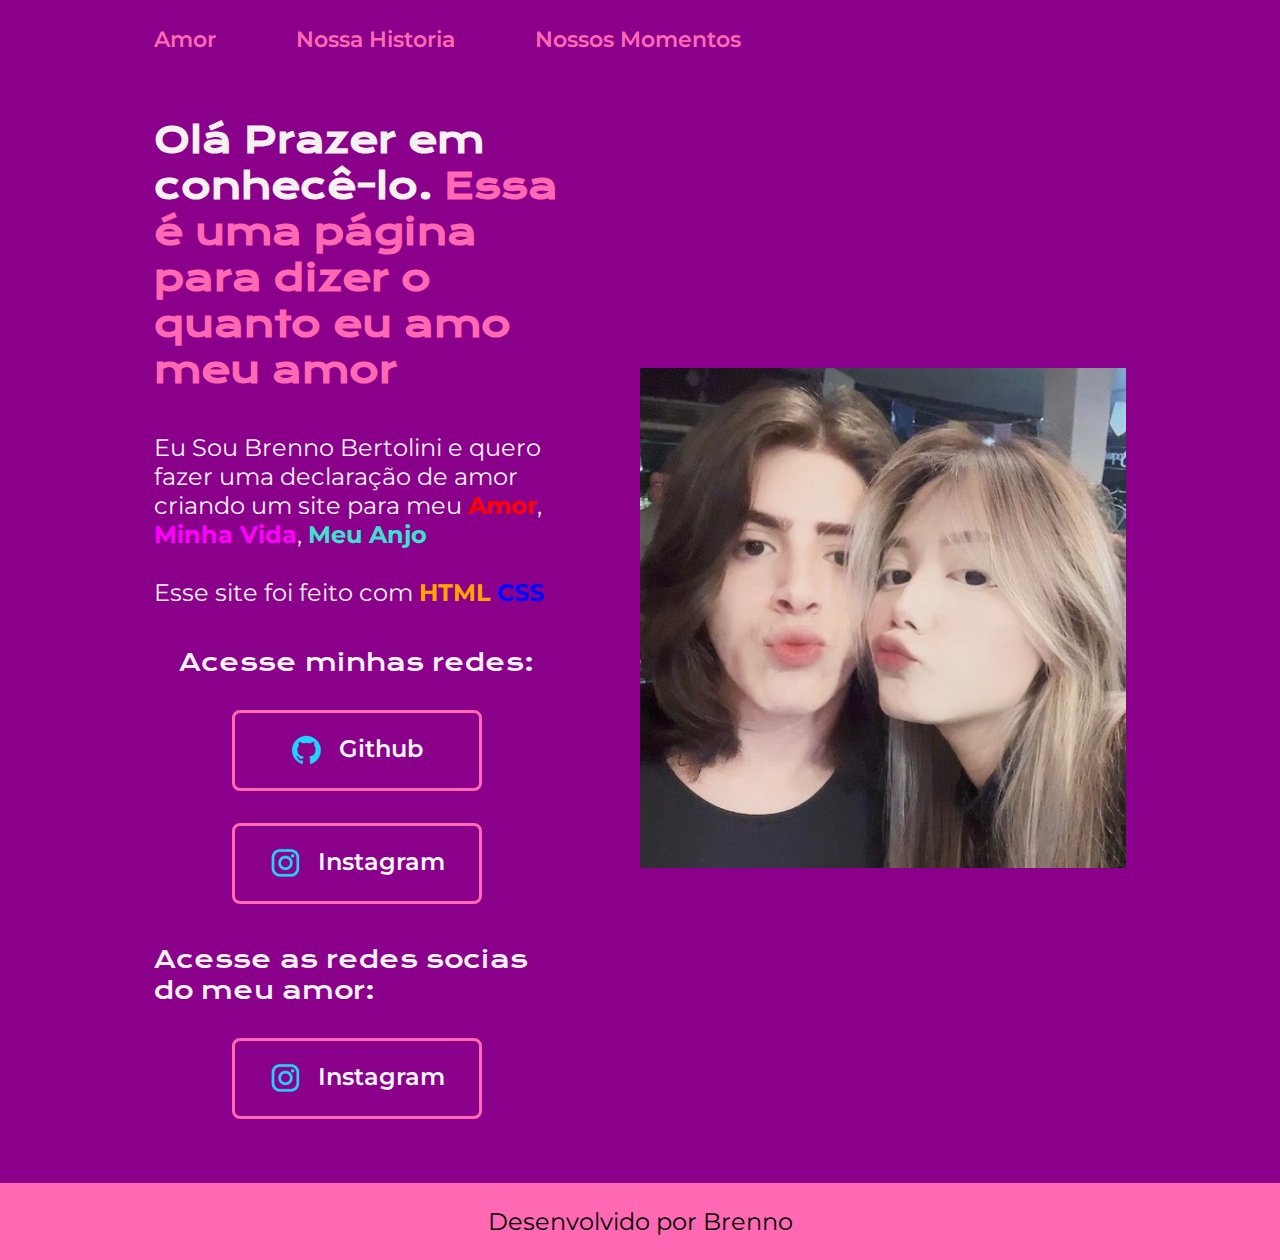
<file: site Brenno e Endy/index.html>
<!DOCTYPE html>
<html lang="pt-br">

<head>
    <meta charset="UTF-8">
    <meta http-equiv="X-UA-Compatible" content="IE=edge">
    <meta name="viewport" content="width=device-width, initial-scale=1.0">
    <title>Brenno e Endy</title>
    <link rel="stylesheet" href="./styles/style.css">
</head>

<body>
    <header class="cabecalho">
        <nav class="cabecalho__menu">
            <a class="cabecalho__menu__link" href="index.html">Amor</a>
            <a class="cabecalho__menu__link" href="Nossa Historia.html">Nossa Historia</a>
            <a class="cabecalho__menu__link" href="Nossos Momentos.html">Nossos Momentos</a>
        </nav>
    </header>
    <main class="apresentacao">
        <section class="apresentacao__conteudo">
            <h1 class="apresentacao__conteudo__titulo">Olá Prazer em conhecê-lo.
                <strong class="titulo-destaque">Essa é uma página para dizer o quanto eu amo meu amor</strong>
            </h1>
            <p class="apresentacao__conteudo__texto">Eu Sou Brenno Bertolini e quero fazer uma declaração de amor criando um site para meu     <strong class="destaque-amor">Amor</strong>, <strong class="destaque-vida">Minha Vida</strong>, <strong class="destaque-anjo">Meu Anjo</strong>
              <br> <br> Esse site foi feito com <strong class="destaque-html">HTML</strong>
                        <strong class="destaque-css">CSS</strong>
            </p>
            <div class="apresentacao__links">
                <h2 class="apresentacao__links__subtitulo">Acesse minhas redes:</h2>
                <a class="apresentacao__links__link" href="https://github.com/BrennoBertolini?tab=repositories"> <img src="./assents/github.png" alt="github"> Github</a>
                <a class="apresentacao__links__link"  href="https://www.instagram.com/brennomenoita/?__coig_restricted=1#"> <img src="./assents/instagram.png" alt="Instagram"> Instagram</a>
            </div>
            <div class="apresentacao__links">
                <h2 class="apresentacao__links__subtitulo">Acesse as redes socias do meu amor:</h2>
                <a class="apresentacao__links__link"  href="https://www.instagram.com/candyendy_/"> <img src="./assents/instagram.png" alt="Instagram"> Instagram</a>
            </div>
        </section>
    <img class="apresentacao__imagem" src="./assents/Eu e Minha esposa.jpeg" alt="Foto de BrennoBertolini">
    </main>
    <footer class="rodape">
        <p>Desenvolvido por Brenno</p>
    </footer>
</body>
</html>
</file>
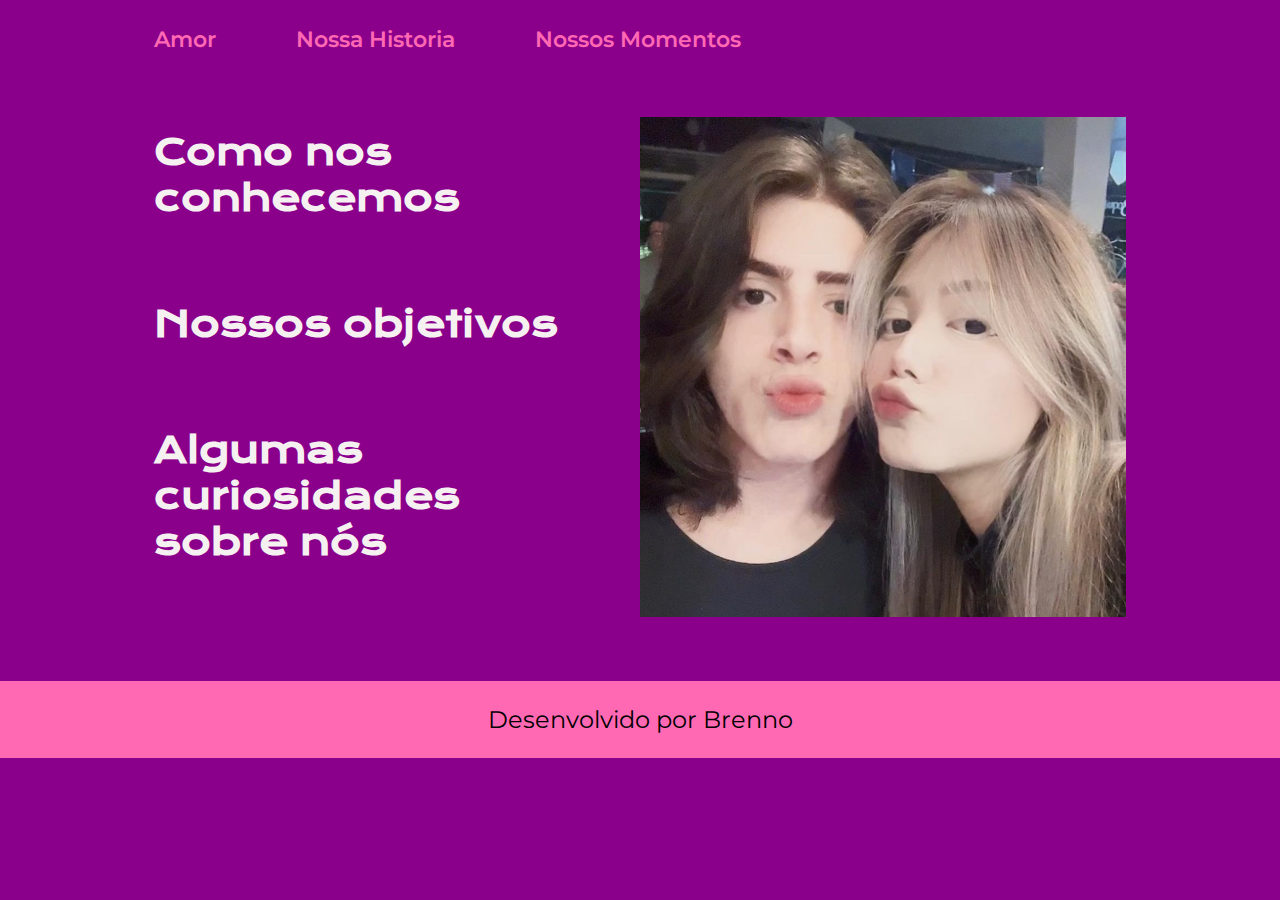
<file: site Brenno e Endy/Nossa Historia.html>
<!DOCTYPE html>
<html lang="en">
<head>
    <meta charset="UTF-8">
    <meta http-equiv="X-UA-Compatible" content="IE=edge">
    <meta name="viewport" content="width=device-width, initial-scale=1.0">
    <title>Currículo</title>
    <link rel="stylesheet" href="./styles/style.css">
</head>
<body>
    <header class="cabecalho">
        <nav class="cabecalho__menu">
            <a class="cabecalho__menu__link" href="index.html">Amor</a>
            <a class="cabecalho__menu__link" href="Nossa Historia.html">Nossa Historia</a>
            <a class="cabecalho__menu__link" href="Nossos Momentos.html">Nossos Momentos</a>
        </nav>
    </header>
    <main class="apresentacao">
        <section class="apresentacao__conteudo">
            <h1 class="apresentacao__conteudo__titulo">Como nos conhecemos</h1>
            <p 
            
            class="apresentacao__conteudo__texto__curriculo">
           
            </p>
            <h2 class="apresentacao__conteudo__titulo">Nossos objetivos</h2>
            <p class="apresentacao__conteudo__texto"></p>
            <h2 class="apresentacao__conteudo__titulo">Algumas curiosidades sobre nós</h2>
            <div class="apresentacao__conteudo__texto">
            <p class="apresentacao__conteudo__texto">
                
            </p>
            </div>    
        </section>
        <img class="apresentacao__imagem" src="./assents/Eu e Minha esposa.jpeg" alt="Foto de Brenno Bertolini programando">
    </main> 
    <footer class="rodape">
        <p>Desenvolvido por Brenno</p>
    </footer>
</body>
</html>
</file>
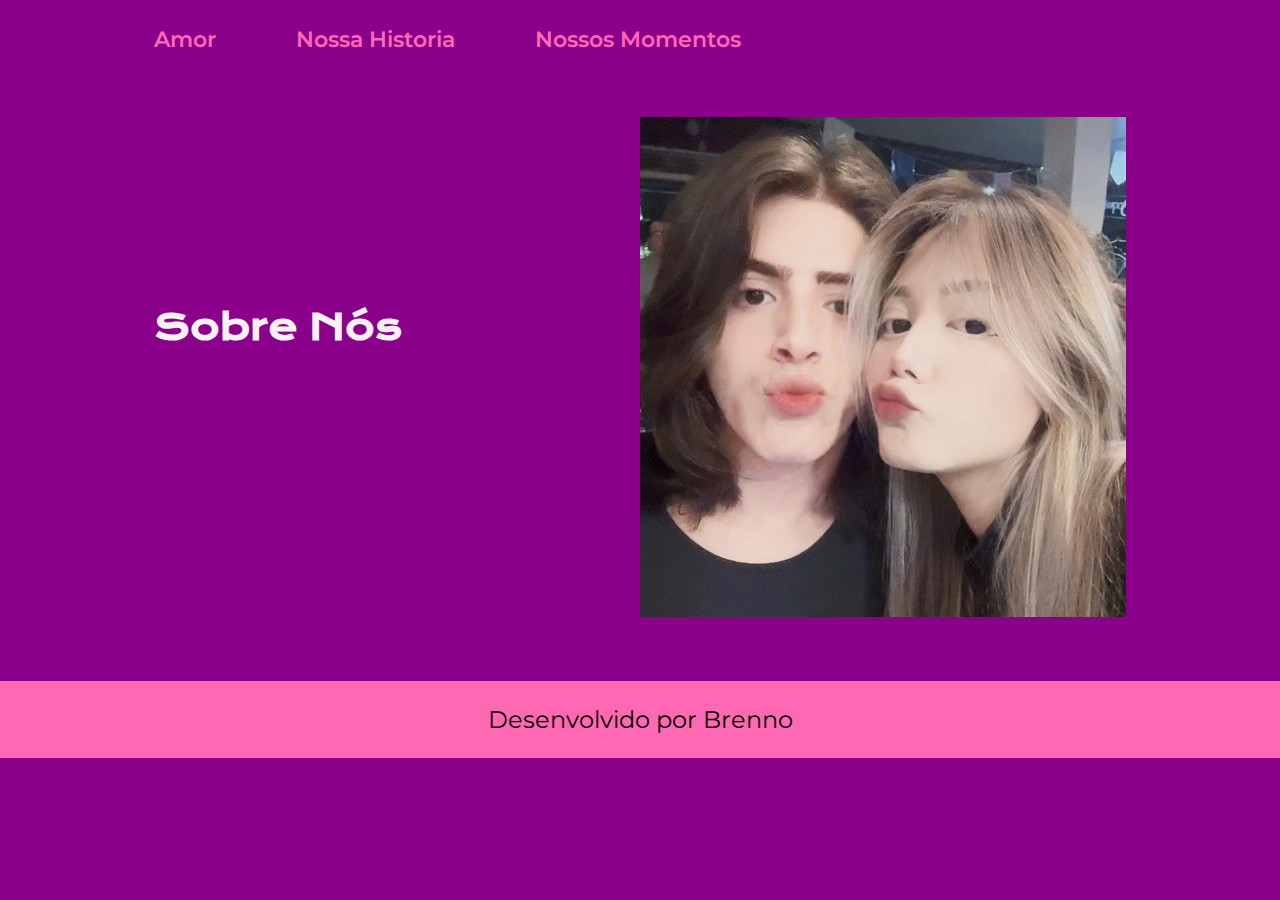
<file: site Brenno e Endy/Nossos Momentos.html>
<!DOCTYPE html>
<html lang="pt-br">
<head>
    <meta charset="UTF-8">
    <meta http-equiv="X-UA-Compatible" content="IE=edge">
    <meta name="viewport" content="width=device-width, initial-scale=1.0">
    <title>Sobre mim</title>
    <link rel="stylesheet" href="./styles/style.css">
</head>
<body>
    <header class="cabecalho">
        <nav class="cabecalho__menu">
            <a class="cabecalho__menu__link" href="index.html">Amor</a>
            <a class="cabecalho__menu__link" href="Nossa Historia.html">Nossa Historia</a>
            <a class="cabecalho__menu__link" href="Nossos Momentos.html">Nossos Momentos</a>
        </nav> 
    </header>
    <main class="apresentacao">
        <section class="apresentacao__conteudo">
            <h1 class="apresentacao__conteudo__titulo">Sobre Nós</h1>
            <p class="apresentacao__conteudo__texto"></p>
            <p class="apresentacao__conteudo__texto"></p>
        </section>
        <img class="apresentacao__imagem" src="./assents/Eu e Minha esposa.jpeg" alt="Foto de Brenno e Endy Juntos">
    </main>
    <footer class="rodape">
        <p>Desenvolvido por Brenno</p>
    </footer>
</body>
</html>
</file>
<file: site Brenno e Endy/styles/style.css>
@import url('https://fonts.googleapis.com/css2?family=Krona+One&family=Montserrat:wght@400;600&display=swap');

:root {
    --cor-primaria: 	#8B008B;
    --cor-secundaria: #F6F1F1;
    --cor-terciaria: #FF69B4;
    --cor-hover: #FA8072;

    --font-primaria: 'Krona One', sans-serif;
    --font-secundaria: 'Montserrat', sans-serif;
}

*{
    margin: 0;
    padding: 0;
}

body {
    box-sizing: border-box;
    background-color: var(--cor-primaria);
    color: var(--cor-secundaria);
}

.cabecalho {
    padding: 2% 0% 0% 12%;
}

.cabecalho__menu {
    display: flex;
    gap: 80px;
}

.cabecalho__menu__link {
    
    font-family: var(--font-secundaria);
    color: var(--cor-terciaria);
    font-size: 1.375rem;
    font-weight: 600;
    text-decoration: none;
}

.apresentacao {
    padding: 5% 12%;
    display: flex;
    align-items: center;
    justify-content: space-between;
    gap: 80px;
}

.apresentacao__conteudo {
    width: 50%;
    display: flex;
    flex-direction: column;
    gap: 40px;
}

.apresentacao__conteudo__titulo {
    font-size: 2.25rem;
    font-family: var(--font-primaria);
}

.titulo-destaque {
    color: var(--cor-terciaria);
}

.apresentacao__conteudo__texto {
    font-size: 1.5rem;
    font-weight: 400;
    font-family: var(--font-secundaria);
}

.destaque-html {
    color: orange;
}

.destaque-css {
    color: blue;
}

.destaque-java {
    color: yellow;
}

.destaque-amor {
    color: red;
}

.destaque-anjo {
    color: #40E0D0;
}

.destaque-vida {
    color: #FF00FF;
}

.apresentacao__links {
    display: flex;
    flex-direction: column;
    justify-content: space-between;
    align-items: center;
    gap: 32px;
}

.apresentacao__links__subtitulo {
    font-family: var(--font-primaria);
    font-size: 1.5rem;
    font-weight: 400;
}

.apresentacao__links__link {
    display: flex;
    justify-content: center;
    gap: 16px;
    border: 3px solid var(--cor-terciaria);
    width: 60%;
    text-align: center;
    border-radius: 8px;
    font-size: 1.5rem;
    font-weight: 600;
    padding: 21.5px 0px;
    text-decoration: none;
    color: #F6F6F6;
    font-family: var(--font-secundaria);
}

.apresentacao__links__link:hover {
    background-color: var(--cor-hover);
    color: var(--cor-terciaria);
    padding: 4%;
    font-size: 1.75rem;
}

.apresentacao__imagem {
    width: 50%;
    height: 500px;
}

.rodape {
    font-family: var(--font-secundaria);
    font-weight: 400;
    text-align: center;
    color: #000000;
    background-color: var(--cor-terciaria);
    padding: 24px;
    font-size: 1.5rem;
}

.apresentacao__conteudo__texto__curriculo {
    font-size: 1.5rem;
    font-weight: 400;
    font-family: var(--font-secundaria);
    text-align: left;
}

.Link__certificados {
    font-family: var(--font-secundaria);
    color: var(--cor-terciaria);
    font-size: 1.375rem;
    font-weight: 600;
}
@media (max-width: 1200px) {
    .cabecalho {
    padding: 10%;
    }
    
    .cabecalho__menu {
        justify-content: center;
    }
    
    .apresentacao {
        flex-direction: column-reverse;
        padding: 5%;
    }

    .apresentacao__conteudo {
        width: auto;
    }
}
</file>
